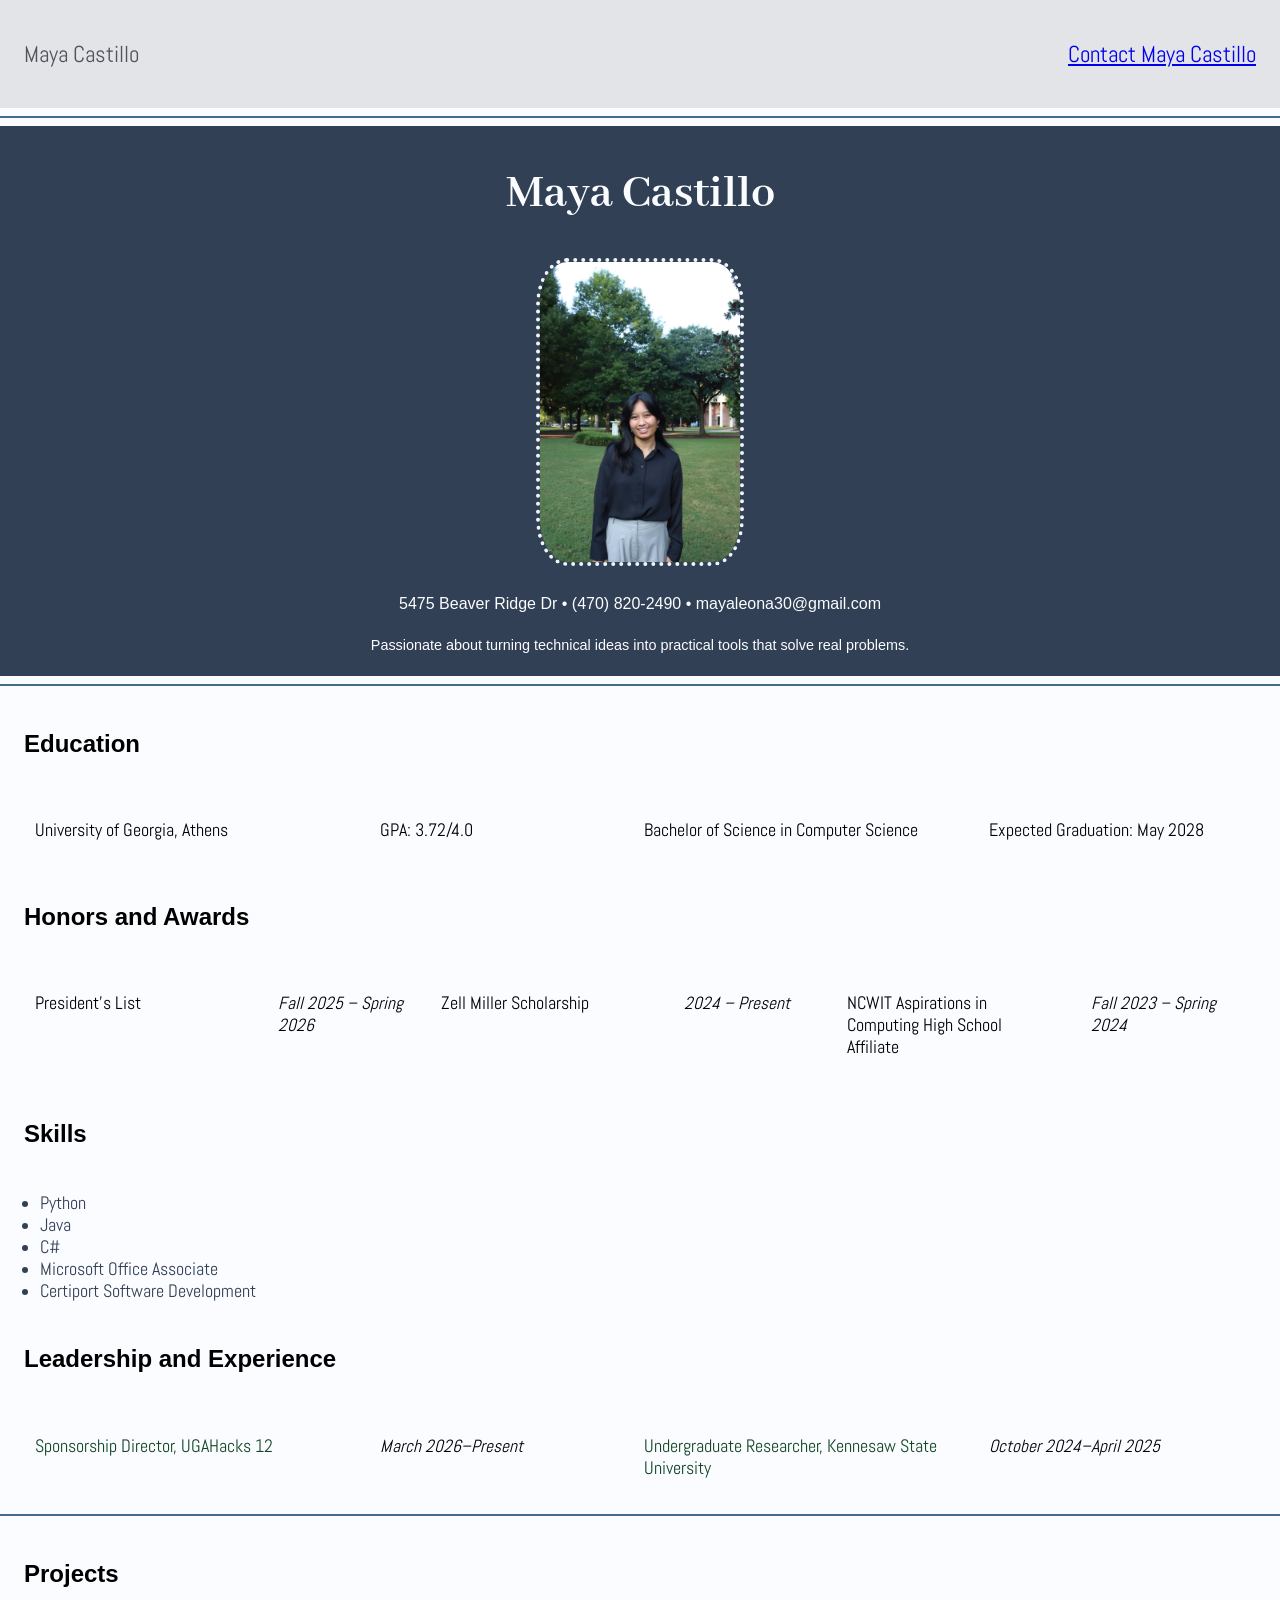
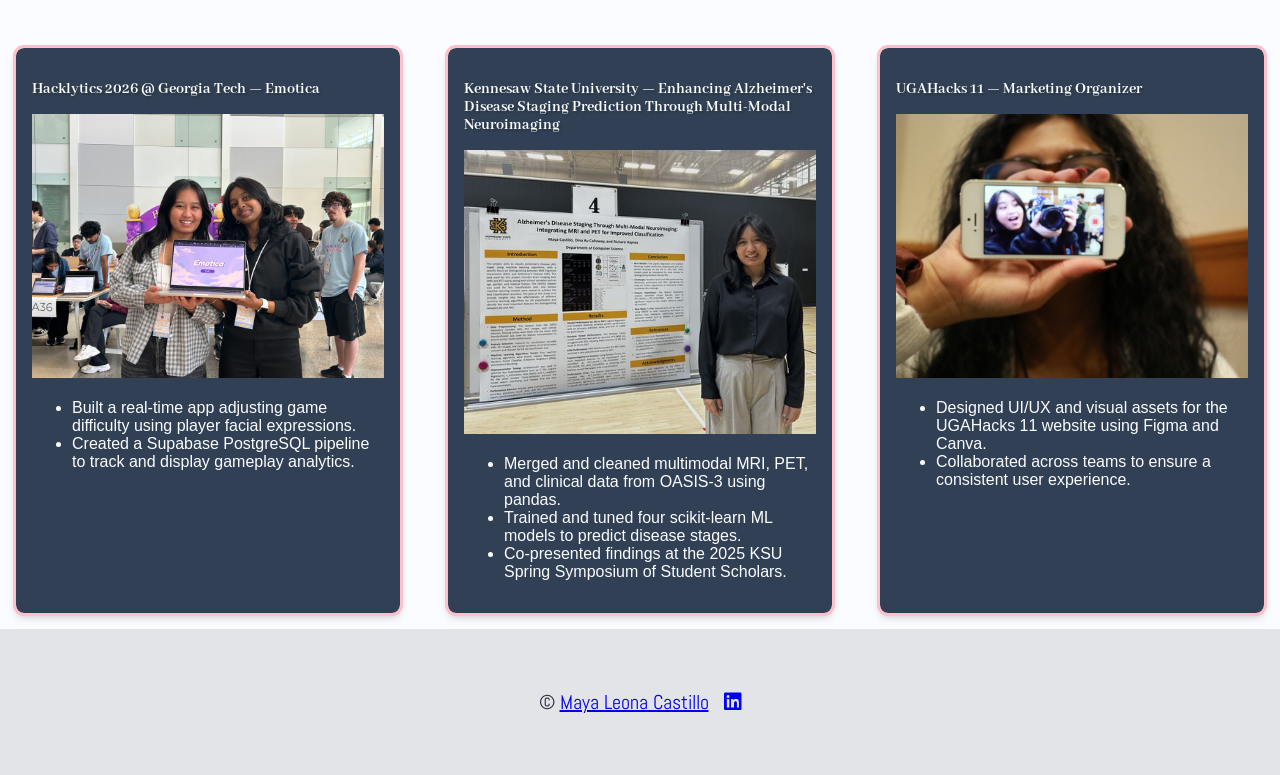
<file: index.html>
<!DOCTYPE html>
<html lang="en">
<head>
    <meta charset="UTF-8">
    <meta name="viewport" content="width=device-width, initial-scale=1.0">
    <title>Maya Castillo</title>
    <link rel="stylesheet" href="https://cdnjs.cloudflare.com/ajax/libs/font-awesome/6.5.0/css/all.min.css">
    <link href="https://fonts.googleapis.com/css2?family=Abhaya+Libre:wght@600&family=Abel&display=swap" rel="stylesheet" />
    <link rel="stylesheet" href="css/style.css">
</head>
<body>
    <nav>
    <p>Maya Castillo</p>
    <p><a href="contact.html">Contact Maya Castillo</a></p>
    </nav>

    <hr />
    
    <header>
        <h1>Maya Castillo</h1>
        <img src="images/mayaHeadshot.jpg" alt="Maya Castillo" width="200">
        <p class="address"> 5475 Beaver Ridge Dr &bull; (470) 820-2490 &bull; mayaleona30@gmail.com</p>
        <p class="tagline"> Passionate about turning technical ideas into practical tools that solve real problems.</p>
    </header>

    <hr />

    <section>
        <h2>Education</h2>
        <dl>
            <dt>University of Georgia, Athens</dt>
            <dd>GPA: 3.72/4.0</dd>
            <dt>Bachelor of Science in Computer Science</dt>
            <dd>Expected Graduation: May 2028</dd>
        </dl>
    </section>

    <section>
        <h2>Honors and Awards</h2>
        <dl>
            <dt>President's List</dt>
            <dd><i>Fall 2025 &ndash; Spring 2026</i></dd>
            <dt>Zell Miller Scholarship</dt>
            <dd><i>2024 &ndash; Present</i></dd>
            <dt>NCWIT Aspirations in Computing High School Affiliate</dt>
            <dd><i>Fall 2023 &ndash; Spring 2024</i></dd>
        </dl>
    </section>

    <section>
        <h2>Skills</h2>
        <ul class="skills">
            <li>Python</li>
            <li>Java</li>
            <li>C#</li>
            <li>Microsoft Office Associate</li>
            <li>Certiport Software Development</li>
        </ul>
    </section>

    <section>
        <h2>Leadership and Experience</h2>
        <dl>
          <dt><a href="https://ugahacks.com">Sponsorship Director, UGAHacks 12</a></dt>
          <dd><i>March 2026&ndash;Present</i></dd>
          <dt><a href="https://digitalcommons.kennesaw.edu/undergradsymposiumksu/spring2025/spring2025/267/">Undergraduate Researcher, Kennesaw State University</a></dt>
          <dd><i>October 2024&ndash;April 2025</i></dd>
        </dl>
    </section>

    <hr />

    <section>
        <h2>Projects</h2>
        <div class="three-col">

        <div class="card">
            <h3>Hacklytics 2026 @ Georgia Tech &mdash; Emotica</h3>
            <img src="images/emotica.JPG" alt="Emotica" width="200">
            <ul>
                <li>Built a real-time app adjusting game difficulty using player facial expressions.</li>
                <li>Created a Supabase PostgreSQL pipeline to track and display gameplay analytics.</li>
            </ul>
        </div>

        <div class="card">
            <h3>Kennesaw State University &mdash; Enhancing Alzheimer's Disease Staging Prediction Through Multi-Modal Neuroimaging</h3>
            <img src="images/proj_img2.jpg" alt="Alzheimer's neuroimaging research project" width="300" />
            <ul>
                <li>Merged and cleaned multimodal MRI, PET, and clinical data from OASIS-3 using pandas.</li>
                <li>Trained and tuned four scikit-learn ML models to predict disease stages.</li>
                <li>Co-presented findings at the 2025 KSU Spring Symposium of Student Scholars.</li>
            </ul>
        </div>

        <div class="card">
            <h3>UGAHacks 11 &mdash; Marketing Organizer</h3>
            <img src="images/proj_img3.JPG" alt="UGAHacks 11 website project" width="300" />
            <ul>
            <li>Designed UI/UX and visual assets for the UGAHacks 11 website using Figma and Canva.</li>
            <li>Collaborated across teams to ensure a consistent user experience.</li>
            </ul>
        </div>
        </div>
    </section>


    
    <footer>
      <p>
        &copy; <a href="contact.html">Maya Leona Castillo</a>
        &nbsp;
        <a href="https://www.linkedin.com/in/maya-castillo-889b90233/" target="_blank" aria-label="Maya Castillo LinkedIn profile">
          <i class="fa-brands fa-linkedin"></i>
        </a>
      </p>
    </footer>
</body>
</html>
</file>
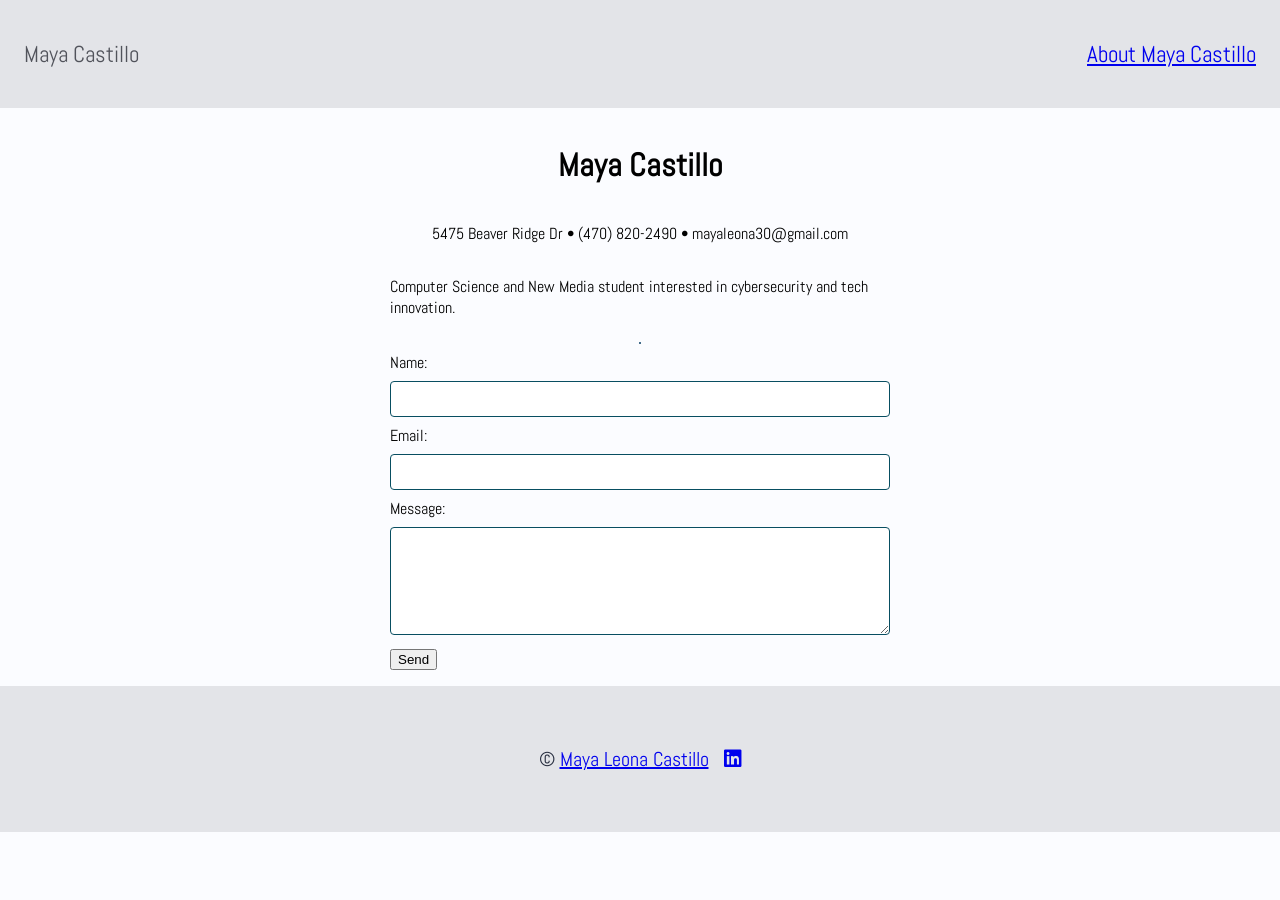
<file: contact.html>
<!DOCTYPE html>
<html lang="en">
  <head>
    <meta charset="UTF-8" />
    <meta name="viewport" content="width=device-width, initial-scale=1.0" />
    <title>Maya Leona Castillo</title>
        <link href="https://fonts.googleapis.com/css2?family=Abhaya+Libre:wght@600&family=Abel&display=swap" rel="stylesheet" />
    <link rel="stylesheet" href="css/style.css">
    <link
      rel="stylesheet"
      href="https://cdnjs.cloudflare.com/ajax/libs/font-awesome/6.5.0/css/all.min.css"
    />
  </head>
  <body>

    <nav>
      <p>Maya Castillo</p>
      <p><a href="index.html">About Maya Castillo</a></p>
    </nav>

    <div class="one-col">

      <h1>Maya Castillo</h1>
      <p>5475 Beaver Ridge Dr &bull; (470) 820-2490 &bull; mayaleona30@gmail.com</p>
      <p>Computer Science and New Media student interested in cybersecurity and tech innovation.</p>

    <hr />

    <section>
      <form method="POST" action="https://formsubmit.co/5f5e6805c1b9b2a980e90d9c5d39ab3c">
        <label for="name">Name:</label>
        <input type="text" id="name" name="name" required />

        <label for="email">Email:</label>
        <input type="email" id="email" name="email" required />

        <label for="message">Message:</label>
        <textarea id="message" name="message" rows="5" cols="30"></textarea>

        <button type="submit">Send</button>
      </form>
    </section>

    </div>

    <footer>
      <p>
        &copy; <a href="index.html">Maya Leona Castillo</a>
        &nbsp;
        <a href="https://www.linkedin.com/in/maya-castillo-889b90233/" target="_blank" aria-label="Maya Castillo LinkedIn profile">
          <i class="fa-brands fa-linkedin"></i>
        </a>
      </p>
    </footer>

  </body>
</html>
</file>
<file: css/style.css>
body {
  margin: 0;
  background-color: #FBFCFF;
  font-family: 'Abel', sans-serif;
  }

/****************   Nav Section **********************/
nav {
  display: flex;
  align-items: center;
  margin: 0;
  padding: 1rem 1.5rem;
  justify-content: space-between;
  color: #51535b;
  background-color: rgb(227, 228, 232);
 font-size: 23px;
}

/***********************  Footer Section   **************************/
footer {
  display: flex;
  align-items: center;
  justify-content: center;
  color: #252b3d;
  background-color: rgb(227, 228, 232);
  padding: 2em;
  text-align: center;
  font-size: 20px;
}

/*********** Splash Page ************************/
header {
  
  background-color: rgb(49, 64, 84);
  text-align: center;
  padding: 0.5em;
}

header h1 {
  font-size: 3em;
  font-family: 'Abhaya Libre', serif;
  color: rgb(251, 252, 255);

}

header img {
  border-radius: 15%;
  margin-top: 0.25em;
  border: 4px dotted rgb(240, 244, 247);

}

.address {
  font-size: 1em;
  font-family: Arial, sans-serif;
  color: rgb(251, 252, 255);
  padding: 0.5em;
}

.tagline {
  font-size: 0.9em;
  font-family: Arial, sans-serif;
  color: rgb(251, 252, 255);

}

/************* Sections ********************/
hr {
  border: 1.5px solid rgb(66, 108, 137);
  margin-left: auto;
  margin-right: auto;

}


section h2 {
  font-family: Arial, sans-serif;
  font-size: 1.5em;
  padding: 1em;
}

section h3 {
  font-family: 'Abhaya Libre', serif;
  font-size: 1em;
  color:  rgb(251, 252, 255);
  text-shadow: 2px 2px 2px rgba(0, 0, 0, 0.2)

}

section dl {
  display: grid;
  grid-template-columns: repeat(auto-fit, minmax(100px, 1fr));
  gap: 0.5em;
  padding: 1em;
  margin: 1em;
  font-size: 1.1em;
}

section ul {
  font-family: Arial, sans-serif;
  color: rgb(251, 252, 255);

}

section ul.skills {
  font-family: 'Abel', sans-serif;
  color: rgb(49, 64, 84);
  font-size: 1.1em;

}

section a {
  color: rgb(18, 71, 36);
  text-decoration: none;
  

}

section a:hover {
  text-decoration: underline;
}

/**************   Projects   *****************/
.three-col {
	display: grid;
	grid-template-columns: repeat(auto-fit, minmax(300px, 1fr));
	gap: 1em;
}

.card img {
  width: 100%;
  height: auto;

}

.card {
  margin: 1em;
  padding: 1em;
  border-radius: 8px;
  background-color: rgb(49, 64, 84);
  box-shadow: 0 4px 8px rgba(0, 0, 0, 0.2);
  outline: pink solid 3px;
}

/**************   Responsiveness   *****************/
@media (max-width: 680px) {
    nav {
      flex-direction: column;
      align-items: flex-start;
      gap: 1em;
    }

    .three-col {
      grid-template-columns: 1fr;
      justify-content: center;
    }
}


/**************   Contact Page   *****************/
.one-col {
  display:flex;
  flex-direction: column;
  align-items: center;
  max-width: 500px;
  margin: auto;
  padding: 1em;

}

input {
  width: 100%;
  padding: 0.5em;
  margin: 0.5em 0;
  border: 1px solid rgb(8, 78, 97);
  border-radius: 4px;
  font-size: 1em;
  font-family: Arial, sans-serif;
  box-sizing: border-box;
}

textarea {
  width: 100%;
  padding: 0.5em;
  margin: 0.5em 0;
  border: 1px solid rgb(8, 78, 97);
  border-radius: 4px;
  resize: vertical; 
  font-size: 1em;
  font-family: Arial, sans-serif;
  box-sizing: border-box;
}
</file>
